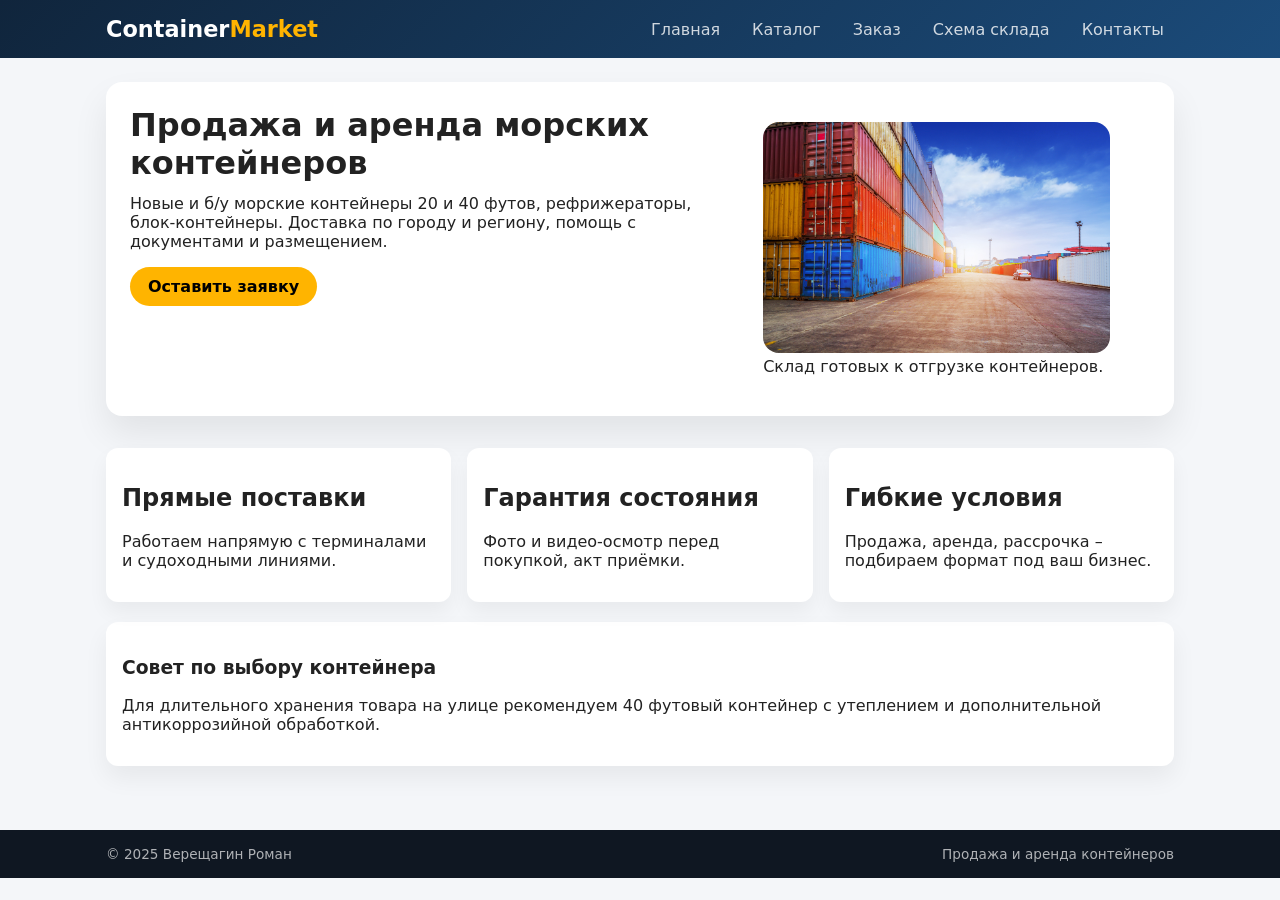
<file: index.html>
<!DOCTYPE html>
<html lang="ru">
<head>
  <meta charset="UTF-8" />
  <title>Продажа контейнеров – Главная</title>
  <link rel="stylesheet" href="css/styles.css" />
</head>
<body>
<header>
  <div class="header-inner">
    <div class="logo">Container<span>Market</span></div>
    <nav>
      <ul>
        <li><a href="index.html">Главная</a></li>
        <li><a href="catalog.html">Каталог</a></li>
        <li><a href="order.html">Заказ</a></li>
        <li><a href="scheme.html">Схема склада</a></li>
        <li><a href="contacts.html">Контакты</a></li>
      </ul>
    </nav>
  </div>
</header>

<main>
  <section class="hero">
    <article>
      <h1>Продажа и аренда морских контейнеров</h1>
      <p>
        Новые и б/у морские контейнеры 20 и 40 футов, рефрижераторы, блок-контейнеры.
        Доставка по городу и региону, помощь с документами и размещением.
      </p>
      <a href="order.html" class="btn">Оставить заявку</a>
    </article>
    <figure>
        <img src="images/hero-container.jpg"
             alt="Контейнеры на складе"
             style="width:100%; border-radius:16px;">
      <figcaption>Склад готовых к отгрузке контейнеров.</figcaption>
    </figure>
  </section>

  <section class="features">
    <article class="feature-card">
      <h2>Прямые поставки</h2>
      <p>Работаем напрямую с терминалами и судоходными линиями.</p>
    </article>
    <article class="feature-card">
      <h2>Гарантия состояния</h2>
      <p>Фото и видео-осмотр перед покупкой, акт приёмки.</p>
    </article>
    <article class="feature-card">
      <h2>Гибкие условия</h2>
      <p>Продажа, аренда, рассрочка – подбираем формат под ваш бизнес.</p>
    </article>
  </section>

  <aside>
    <h3>Совет по выбору контейнера</h3>
    <p>
      Для длительного хранения товара на улице рекомендуем 40 футовый контейнер
      с утеплением и дополнительной антикоррозийной обработкой.
    </p>
  </aside>
</main>

<footer>
  <div class="footer-inner">
    <div>© 2025 Верещагин Роман</div>
    <div>Продажа и аренда контейнеров</div>
  </div>
</footer>
</body>
</html>
</file>
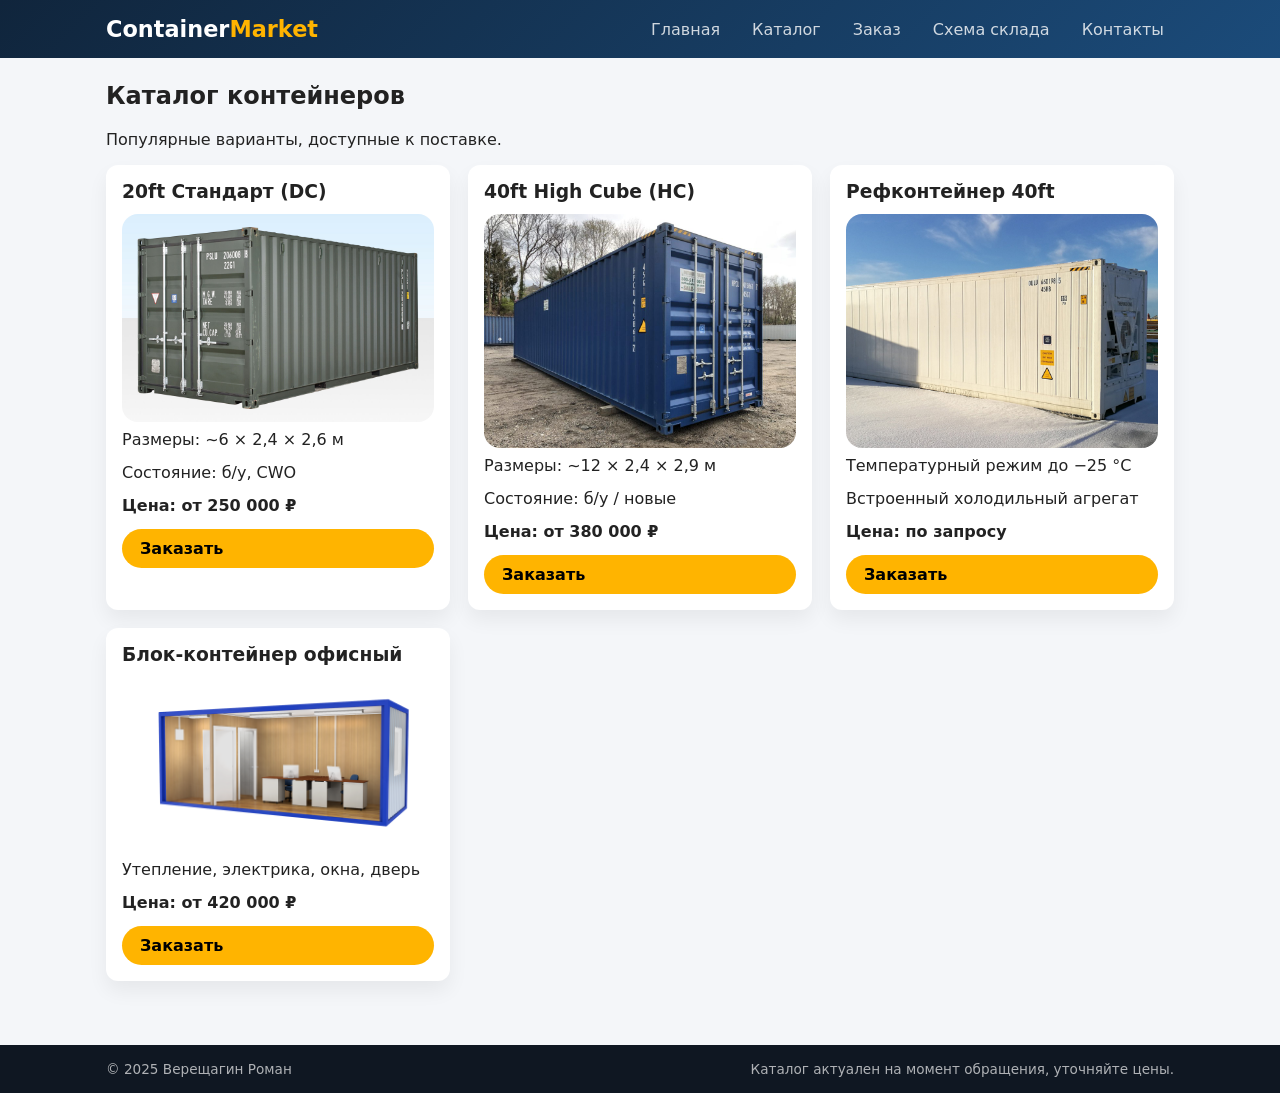
<file: catalog.html>
<!DOCTYPE html>
<html lang="ru">
<head>
  <meta charset="UTF-8" />
  <title>Продажа контейнеров – Каталог</title>
  <link rel="stylesheet" href="css/styles.css" />
</head>
<body>
<header>
  <div class="header-inner">
    <div class="logo">Container<span>Market</span></div>
    <nav>
      <ul>
        <li><a href="index.html">Главная</a></li>
        <li><a href="catalog.html">Каталог</a></li>
        <li><a href="order.html">Заказ</a></li>
        <li><a href="scheme.html">Схема склада</a></li>
        <li><a href="contacts.html">Контакты</a></li>
      </ul>
    </nav>
  </div>
</header>

<main>
  <section>
    <h1>Каталог контейнеров</h1>
    <p>Популярные варианты, доступные к поставке.</p>

    <div class="catalog-grid">
      <article class="product-card">
        <h3>20ft Стандарт (DC)</h3>
          <img src="images/20ft-container.jpg"
           alt="Контейнер 20 футов"
           style="width:100%; border-radius:16px;">
        <p>Размеры: ~6 × 2,4 × 2,6 м</p>
        <p>Состояние: б/у, CWO</p>
        <p><strong>Цена: от 250 000 ₽</strong></p>
        <a href="order.html" class="btn">Заказать</a>
      </article>

      <article class="product-card">
        <h3>40ft High Cube (HC)</h3>
          <img src="images/40ft-container.jpg"
           alt="Контейнер 40 футов"
           style="width:100%; border-radius:16px;">
        <p>Размеры: ~12 × 2,4 × 2,9 м</p>
        <p>Состояние: б/у / новые</p>
        <p><strong>Цена: от 380 000 ₽</strong></p>
        <a href="order.html" class="btn">Заказать</a>
      </article>

      <article class="product-card">
        <h3>Рефконтейнер 40ft</h3>
          <img src="images/ref-container.jpg"
           alt="Рефконтейнер"
           style="width:100%; border-radius:16px;">
        <p>Температурный режим до −25 °C</p>
        <p>Встроенный холодильный агрегат</p>
        <p><strong>Цена: по запросу</strong></p>
        <a href="order.html" class="btn">Заказать</a>
      </article>

      <article class="product-card">
        <h3>Блок-контейнер офисный</h3>
          <img src="images/container-office.jpg"
           alt="Рефконтейнер"
           style="width:100%; border-radius:16px;">
        <p>Утепление, электрика, окна, дверь</p>
        <p><strong>Цена: от 420 000 ₽</strong></p>
        <a href="order.html" class="btn">Заказать</a>
      </article>
    </div>
  </section>
</main>

<footer>
  <div class="footer-inner">
    <div>© 2025 Верещагин Роман</div>
    <div>Каталог актуален на момент обращения, уточняйте цены.</div>
  </div>
</footer>
</body>
</html>
</file>
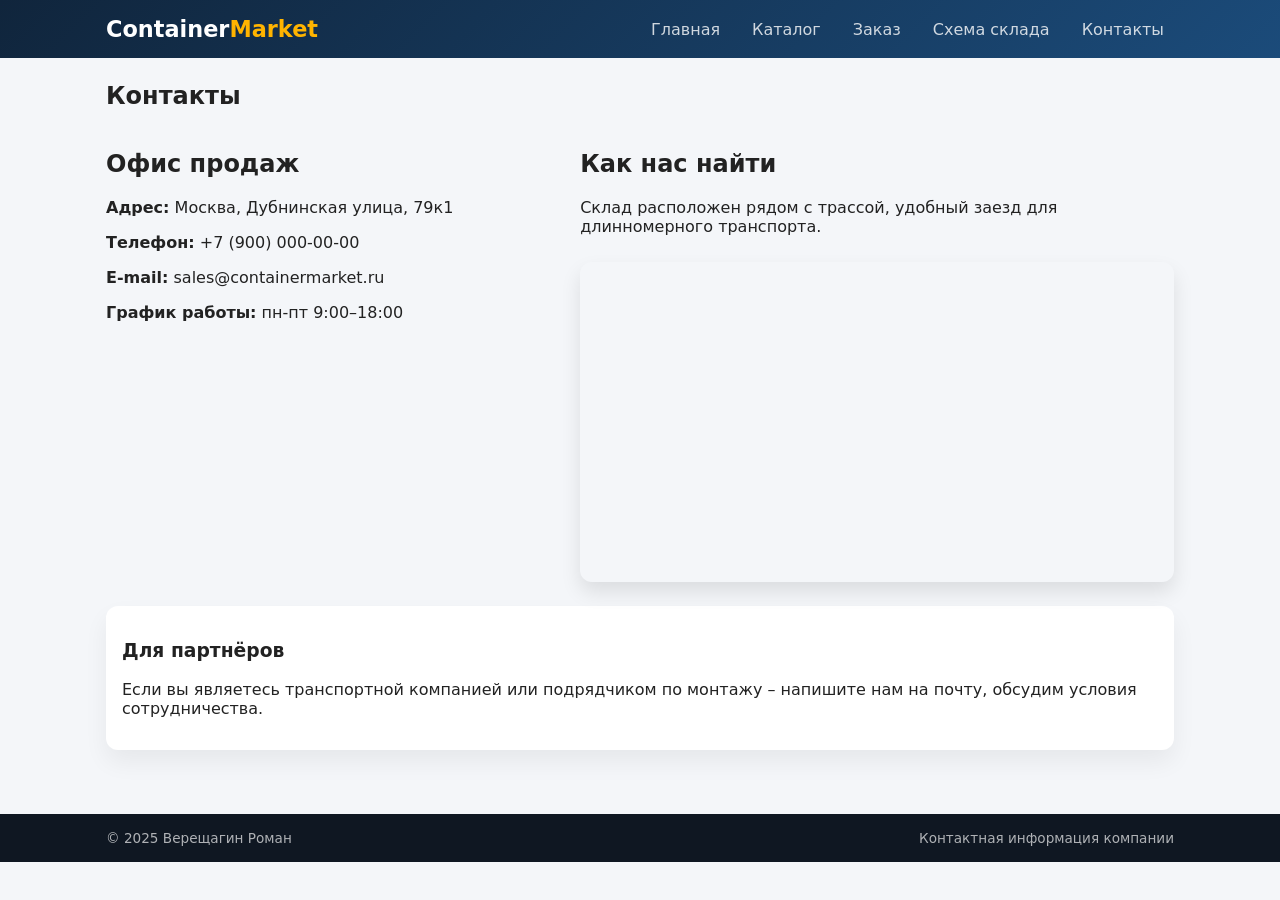
<file: contacts.html>
<!DOCTYPE html>
<html lang="ru">
<head>
  <meta charset="UTF-8" />
  <title>Продажа контейнеров – Контакты</title>
  <link rel="stylesheet" href="css/styles.css" />
</head>
<body>
<header>
  <div class="header-inner">
    <div class="logo">Container<span>Market</span></div>
    <nav>
      <ul>
        <li><a href="index.html">Главная</a></li>
        <li><a href="catalog.html">Каталог</a></li>
        <li><a href="order.html">Заказ</a></li>
        <li><a href="scheme.html">Схема склада</a></li>
        <li><a href="contacts.html">Контакты</a></li>
      </ul>
    </nav>
  </div>
</header>

<main>
  <section>
    <h1>Контакты</h1>
    <div class="contacts-grid">
      <article>
        <h2>Офис продаж</h2>
        <p><strong>Адрес:</strong> Москва, Дубнинская улица, 79к1</p>
        <p><strong>Телефон:</strong> +7 (900) 000-00-00</p>
        <p><strong>E-mail:</strong> sales@containermarket.ru</p>
        <p><strong>График работы:</strong> пн-пт 9:00–18:00</p>
      </article>

      <article>
        <h2>Как нас найти</h2>
        <p>Склад расположен рядом с трассой, удобный заезд для длинномерного транспорта.</p>
       <iframe
        src="https://yandex.ru/map-widget/v1/?text=Москва%2C%20Дубнинская%20улица%2C%2079к1"
        width="100%"
        height="320"
        frameborder="0"
        style="border-radius:12px; box-shadow:0 10px 20px rgba(0,0,0,0.10); margin-top:10px;">
      </iframe>
      </article>
    </div>

    <aside>
      <h3>Для партнёров</h3>
      <p>Если вы являетесь транспортной компанией или подрядчиком по монтажу – напишите нам на почту, обсудим условия сотрудничества.</p>
    </aside>
  </section>
</main>

<footer>
  <div class="footer-inner">
    <div>© 2025 Верещагин Роман</div>
    <div>Контактная информация компании</div>
  </div>
</footer>
</body>
</html>
</file>
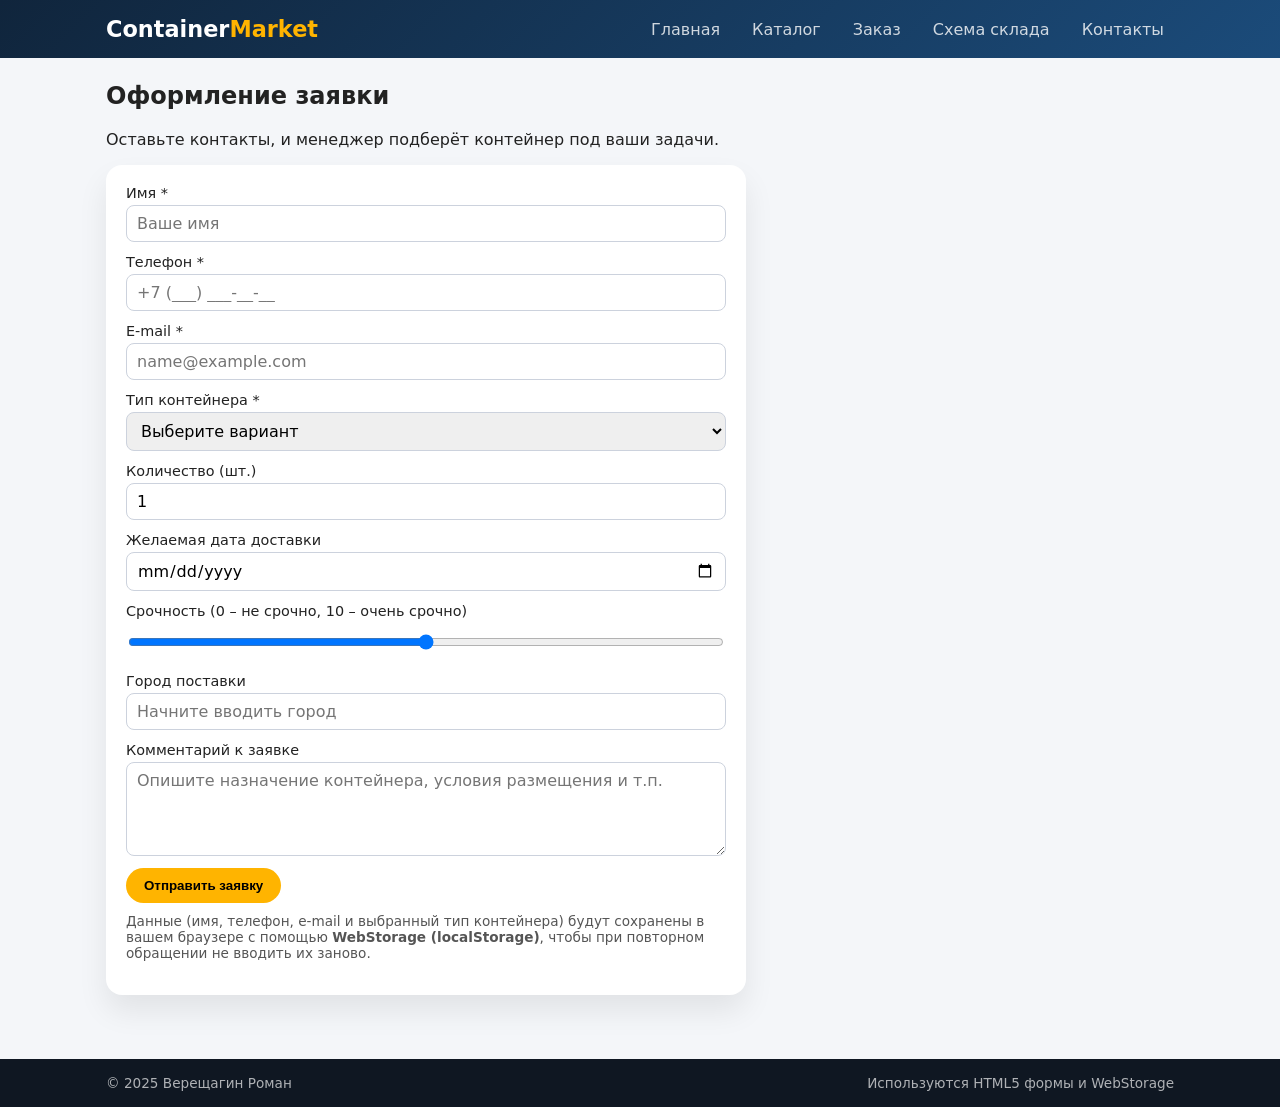
<file: order.html>
<!DOCTYPE html>
<html lang="ru">
<head>
  <meta charset="UTF-8" />
  <title>Продажа контейнеров – Заказ</title>
  <link rel="stylesheet" href="css/styles.css" />
</head>
<body>
<header>
  <div class="header-inner">
    <div class="logo">Container<span>Market</span></div>
    <nav>
      <ul>
        <li><a href="index.html">Главная</a></li>
        <li><a href="catalog.html">Каталог</a></li>
        <li><a href="order.html">Заказ</a></li>
        <li><a href="scheme.html">Схема склада</a></li>
        <li><a href="contacts.html">Контакты</a></li>
      </ul>
    </nav>
  </div>
</header>

<main>
  <section>
    <h1>Оформление заявки</h1>
    <p>Оставьте контакты, и менеджер подберёт контейнер под ваши задачи.</p>

    <form id="order-form" class="form-card">
      <div class="form-row">
        <label for="customerName">Имя *</label>
        <input type="text" id="customerName" name="customerName" required placeholder="Ваше имя">
      </div>

      <div class="form-row">
        <label for="phone">Телефон *</label>
        <input type="tel" id="phone" name="phone" required
               placeholder="+7 (___) ___-__-__"
               pattern="^\+?[0-9\-\s\(\)]{7,}$">
      </div>

      <div class="form-row">
        <label for="email">E-mail *</label>
        <input type="email" id="email" name="email" required placeholder="name@example.com">
      </div>

      <div class="form-row">
        <label for="containerType">Тип контейнера *</label>
        <select id="containerType" name="containerType" required>
          <option value="">Выберите вариант</option>
          <option value="20dc">20ft Стандарт (DC)</option>
          <option value="40hc">40ft High Cube (HC)</option>
          <option value="40rf">Рефконтейнер 40ft</option>
          <option value="block-office">Блок-контейнер офисный</option>
        </select>
      </div>

      <div class="form-row">
        <label for="quantity">Количество (шт.)</label>
        <input type="number" id="quantity" name="quantity" min="1" max="50" value="1">
      </div>

      <div class="form-row">
        <label for="deliveryDate">Желаемая дата доставки</label>
        <input type="date" id="deliveryDate" name="deliveryDate">
      </div>

      <div class="form-row">
        <label for="urgency">Срочность (0 – не срочно, 10 – очень срочно)</label>
        <input type="range" id="urgency" name="urgency" min="0" max="10" value="5">
      </div>

      <div class="form-row">
        <label for="city">Город поставки</label>
        <input list="cities" id="city" name="city" placeholder="Начните вводить город">
        <datalist id="cities">
          <option value="Москва"></option>
          <option value="Санкт-Петербург"></option>
          <option value="Екатеринбург"></option>
          <option value="Новосибирск"></option>
        </datalist>
      </div>

      <div class="form-row">
        <label for="comment">Комментарий к заявке</label>
        <textarea id="comment" name="comment" rows="4"
                  placeholder="Опишите назначение контейнера, условия размещения и т.п."></textarea>
      </div>

      <button type="submit" class="btn">Отправить заявку</button>

      <p class="storage-note">
        Данные (имя, телефон, e-mail и выбранный тип контейнера) будут сохранены в вашем браузере с помощью
        <strong>WebStorage (localStorage)</strong>, чтобы при повторном обращении не вводить их заново.
      </p>
    </form>
  </section>
</main>

<footer>
  <div class="footer-inner">
    <div>© 2025 Верещагин Роман</div>
    <div>Используются HTML5 формы и WebStorage</div>
  </div>
</footer>

<script src="js/main.js"></script>
</body>
</html>
</file>
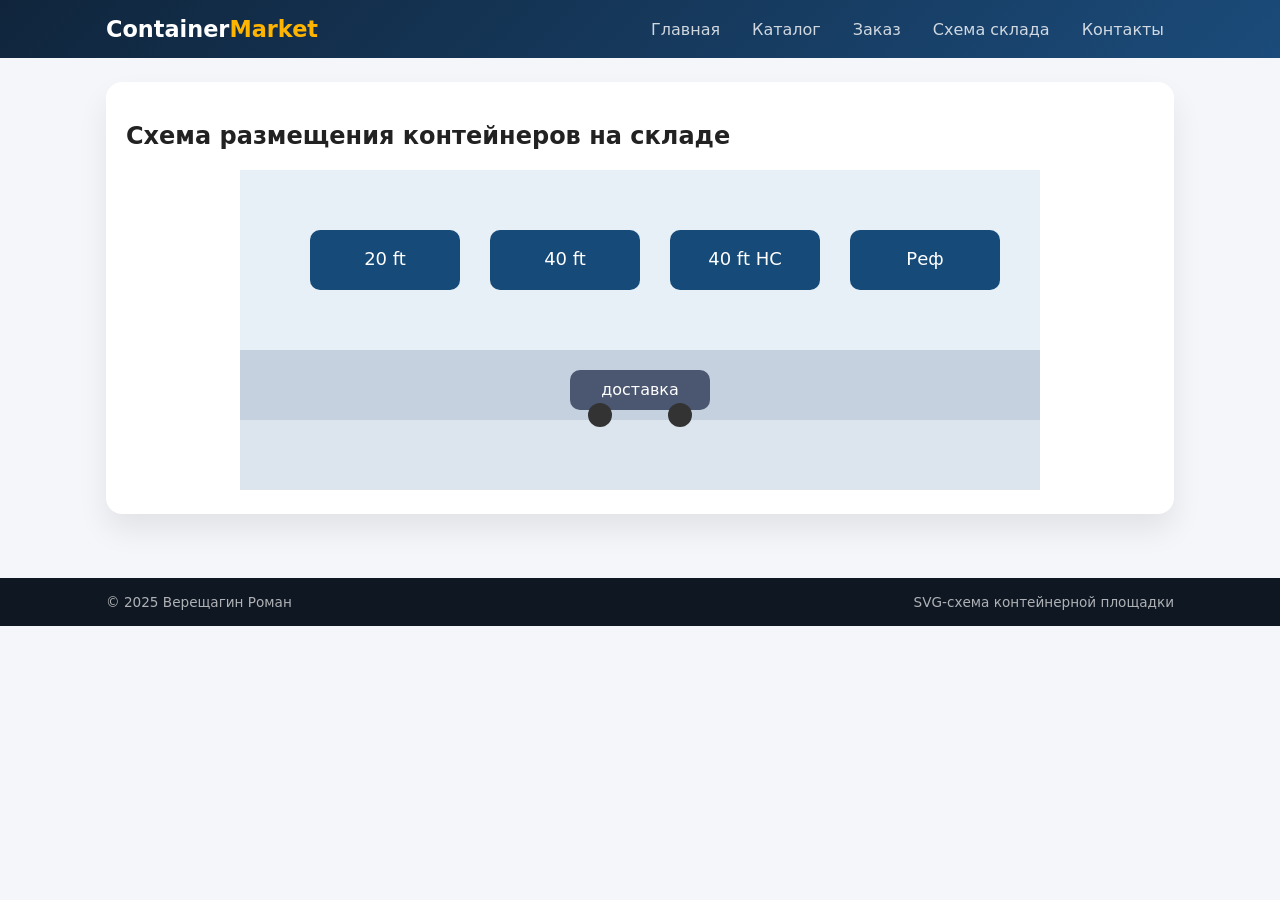
<file: scheme.html>
<!DOCTYPE html>
<html lang="ru">
<head>
  <meta charset="UTF-8" />
  <title>Продажа контейнеров – Схема склада</title>
  <link rel="stylesheet" href="css/styles.css" />
</head>
<body>
<header>
  <div class="header-inner">
    <div class="logo">Container<span>Market</span></div>
    <nav>
      <ul>
        <li><a href="index.html">Главная</a></li>
        <li><a href="catalog.html">Каталог</a></li>
        <li><a href="order.html">Заказ</a></li>
        <li><a href="scheme.html">Схема склада</a></li>
        <li><a href="contacts.html">Контакты</a></li>
      </ul>
    </nav>
  </div>
</header>

<main>
  <section class="scheme-wrapper">
    <h1>Схема размещения контейнеров на складе</h1>
  
    <svg width="100%" height="320" viewBox="0 0 800 320" xmlns="http://www.w3.org/2000/svg">

  <rect x="0" y="0" width="800" height="180" fill="#e7eff7"/>
  <rect x="0" y="180" width="800" height="70" fill="#c6d1df"/>
  <rect x="0" y="250" width="800" height="70" fill="#dce4ee"/>

  <rect x="70" y="60" width="150" height="60" rx="10" fill="#164a78"/>
  <text x="145" y="95" text-anchor="middle" font-size="18" fill="#fff">20 ft</text>

  <rect x="250" y="60" width="150" height="60" rx="10" fill="#164a78"/>
  <text x="325" y="95" text-anchor="middle" font-size="18" fill="#fff">40 ft</text>

  <rect x="430" y="60" width="150" height="60" rx="10" fill="#164a78"/>
  <text x="505" y="95" text-anchor="middle" font-size="18" fill="#fff">40 ft HC</text>

  <rect x="610" y="60" width="150" height="60" rx="10" fill="#164a78"/>
  <text x="685" y="95" text-anchor="middle" font-size="18" fill="#fff">Реф</text>

  <rect x="330" y="200" width="140" height="40" rx="10" fill="#4b5670"/>
  <text x="400" y="225" text-anchor="middle" font-size="16" fill="#fff">доставка</text>

  <circle cx="360" cy="245" r="12" fill="#333"/>
  <circle cx="440" cy="245" r="12" fill="#333"/>

</svg>
  </section>
</main>

<footer>
  <div class="footer-inner">
    <div>© 2025 Верещагин Роман</div>
    <div>SVG-схема контейнерной площадки</div>
  </div>
</footer>
</body>
</html>
</file>
<file: css/styles.css>
:root {
  --primary-color: #1b4b7a;
  --accent-color: #ffb400;
  --bg-light: #f4f6f9;
  --text-color: #222;
  --max-width: 1100px;
  --radius-lg: 16px;
}

* {
  box-sizing: border-box;
}

body {
  margin: 0;
  font-family: system-ui, -apple-system, BlinkMacSystemFont, "Segoe UI", sans-serif;
  color: var(--text-color);
  background: var(--bg-light);
}

header {
  background: linear-gradient(135deg, #10253c, #1b4b7a);
  color: #fff;
  padding: 16px 0;
}

.header-inner {
  max-width: var(--max-width);
  margin: 0 auto;
  padding: 0 16px;
  display: flex; 
  align-items: center;
  justify-content: space-between;
  gap: 16px;
}

.logo {
  font-weight: 700;
  font-size: 1.4rem;
}

.logo span {
  color: var(--accent-color);
}

nav ul {
  list-style: none;
  display: flex;
  gap: 12px;
  padding: 0;
  margin: 0;
}

nav a {
  color: #ffffffcc;
  text-decoration: none;
  padding: 6px 10px;
  border-radius: 999px;   
  transition: background 0.3s, color 0.3s;
}

nav a:hover {
  background: #ffffff22;
  color: #fff;
}

main {
  max-width: var(--max-width);
  margin: 24px auto;
  padding: 0 16px 40px;
}

.hero {
  background: #fff;
  border-radius: var(--radius-lg);
  padding: 24px;
  display: grid; 
  grid-template-columns: minmax(0, 2fr) minmax(0, 1.5fr);
  gap: 24px;
  box-shadow: 0 18px 35px rgba(0, 0, 0, 0.08);
}

.hero h1 {
  margin-top: 0;
  margin-bottom: 12px;
  font-size: 2rem;
}

.hero p {
  margin-top: 0;
  margin-bottom: 16px;
}

.btn {
  display: inline-block;
  padding: 10px 18px;
  border-radius: 999px;
  border: none;
  cursor: pointer;
  background: var(--accent-color);
  color: #000;
  font-weight: 600;
  text-decoration: none;
  transition: transform 0.15s ease, box-shadow 0.15s ease;
}

.btn:hover {
  transform: translateY(-2px);
  box-shadow: 0 10px 18px rgba(0, 0, 0, 0.15);
}

.features {
  margin-top: 32px;
  display: grid;
  grid-template-columns: repeat(auto-fit, minmax(220px, 1fr));
  gap: 16px;
}

.feature-card {
  background: #fff;
  border-radius: 12px;
  padding: 16px;
  box-shadow: 0 10px 20px rgba(0, 0, 0, 0.05);
}

.catalog-grid {
  display: grid;
  grid-template-columns: repeat(auto-fit, minmax(260px, 1fr));
  gap: 18px;
}

.product-card {
  background: #fff;
  border-radius: 12px;
  padding: 16px;
  display: flex;
  flex-direction: column;
  gap: 8px;
  box-shadow: 0 10px 20px rgba(0, 0, 0, 0.06);
}

.product-card h3 {
  margin: 0 0 4px;
}

.product-card p {
  margin: 0 0 6px;
}

.form-card {
  background: #fff;
  border-radius: var(--radius-lg);
  padding: 20px;
  box-shadow: 0 16px 30px rgba(0, 0, 0, 0.08);
  max-width: 640px;
}

.form-row {
  display: flex;
  flex-direction: column;
  gap: 4px;
  margin-bottom: 12px;
}

.form-row label {
  font-size: 0.9rem;
}

.form-row input,
.form-row select,
.form-row textarea {
  padding: 8px 10px;
  border-radius: 8px;
  border: 1px solid #ccd2dd;
  font: inherit;
}

.storage-note {
  margin-top: 10px;
  font-size: 0.85rem;
  color: #555;
}

.scheme-wrapper {
  background: #fff;
  border-radius: var(--radius-lg);
  padding: 20px;
  box-shadow: 0 16px 30px rgba(0, 0, 0, 0.08);
}

.contacts-grid {
  display: grid;
  grid-template-columns: minmax(0, 1.3fr) minmax(0, 1.7fr);
  gap: 20px;
}

aside {
  background: #fff;
  border-radius: 12px;
  padding: 16px;
  margin-top: 20px;
  box-shadow: 0 12px 24px rgba(0, 0, 0, 0.06);
}

footer {
  background: #0f1722;
  color: #ffffffaa;
  padding: 16px 0;
  font-size: 0.85rem;
}

.footer-inner {
  max-width: var(--max-width);
  margin: 0 auto;
  padding: 0 16px;
  display: flex;
  justify-content: space-between;
  gap: 16px;
  flex-wrap: wrap;
}

@media (max-width: 768px) {
  .header-inner {
    flex-direction: column;
    align-items: flex-start;
  }

  .hero {
    grid-template-columns: 1fr;
  }

  .contacts-grid {
    grid-template-columns: 1fr;
  }
}
</file>
